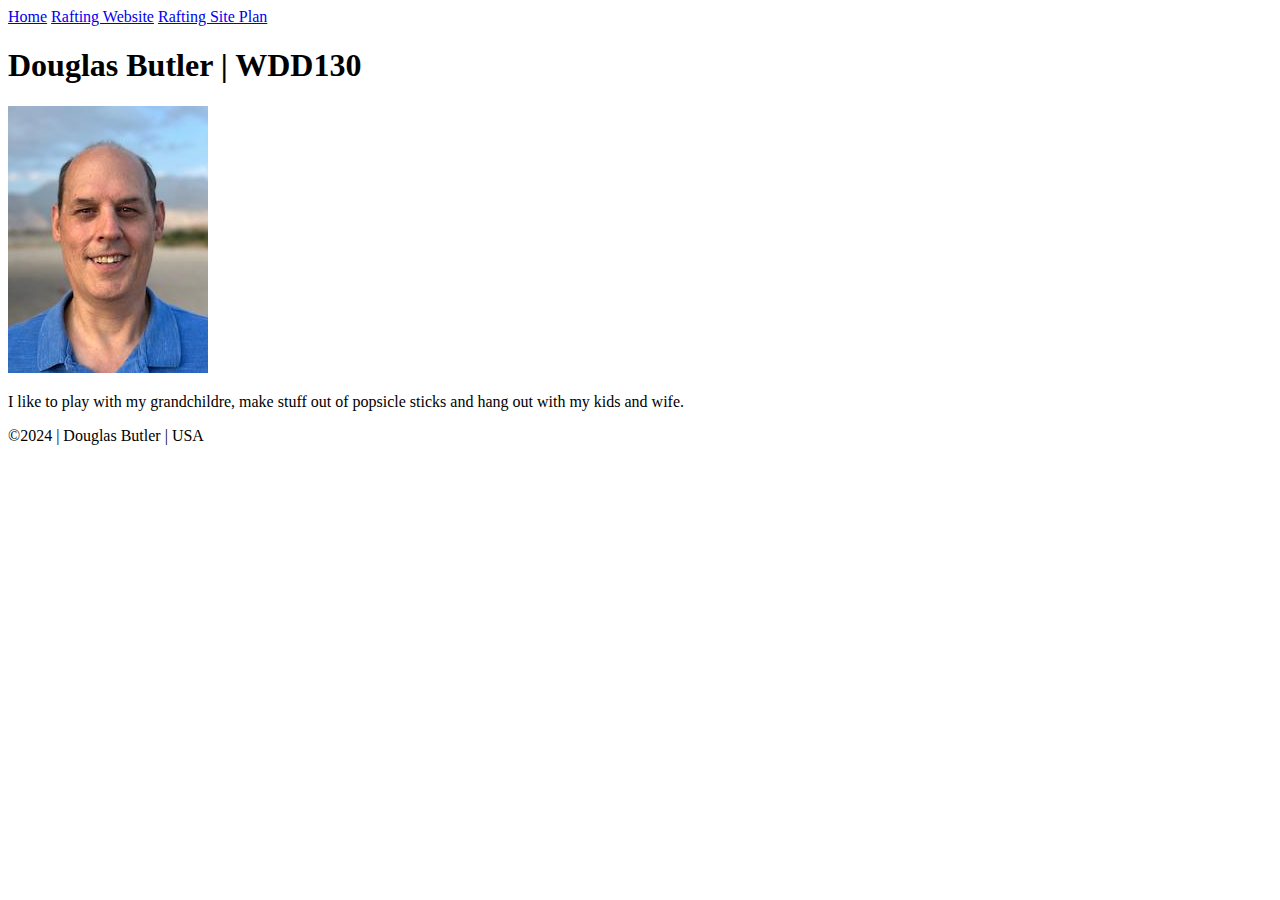
<file: week01/index.html>
<!DOCTYPE html>
<html lang="en">
<head>
    <meta charset="UTF-8">
    <meta name="viewport" content="width=device-width, initial-scale=1.0">
    <title>Douglas Butler | WDD130</title>
</head>
<body>
    <header>
        <nav>
            <a href="#">Home</a>
            <a href="wwr/">Rafting Website</a>
            <a href="wwr/site-plan-rafting.html">Rafting Site Plan</a>
        </nav>
    </header>
    <Main>
        <h1>Douglas Butler | WDD130</h1>
        <img src="images/profile.jpg" alt="Hello my name is Douglas Butler" width="200">
        <p>I like to play with my grandchildre, make stuff out of popsicle sticks and hang out with my kids and wife.</p>
    </Main>
    <footer>
        <p>&copy;2024 | Douglas Butler | USA</p>
    </footer>
    
</body>
</html>
</file>
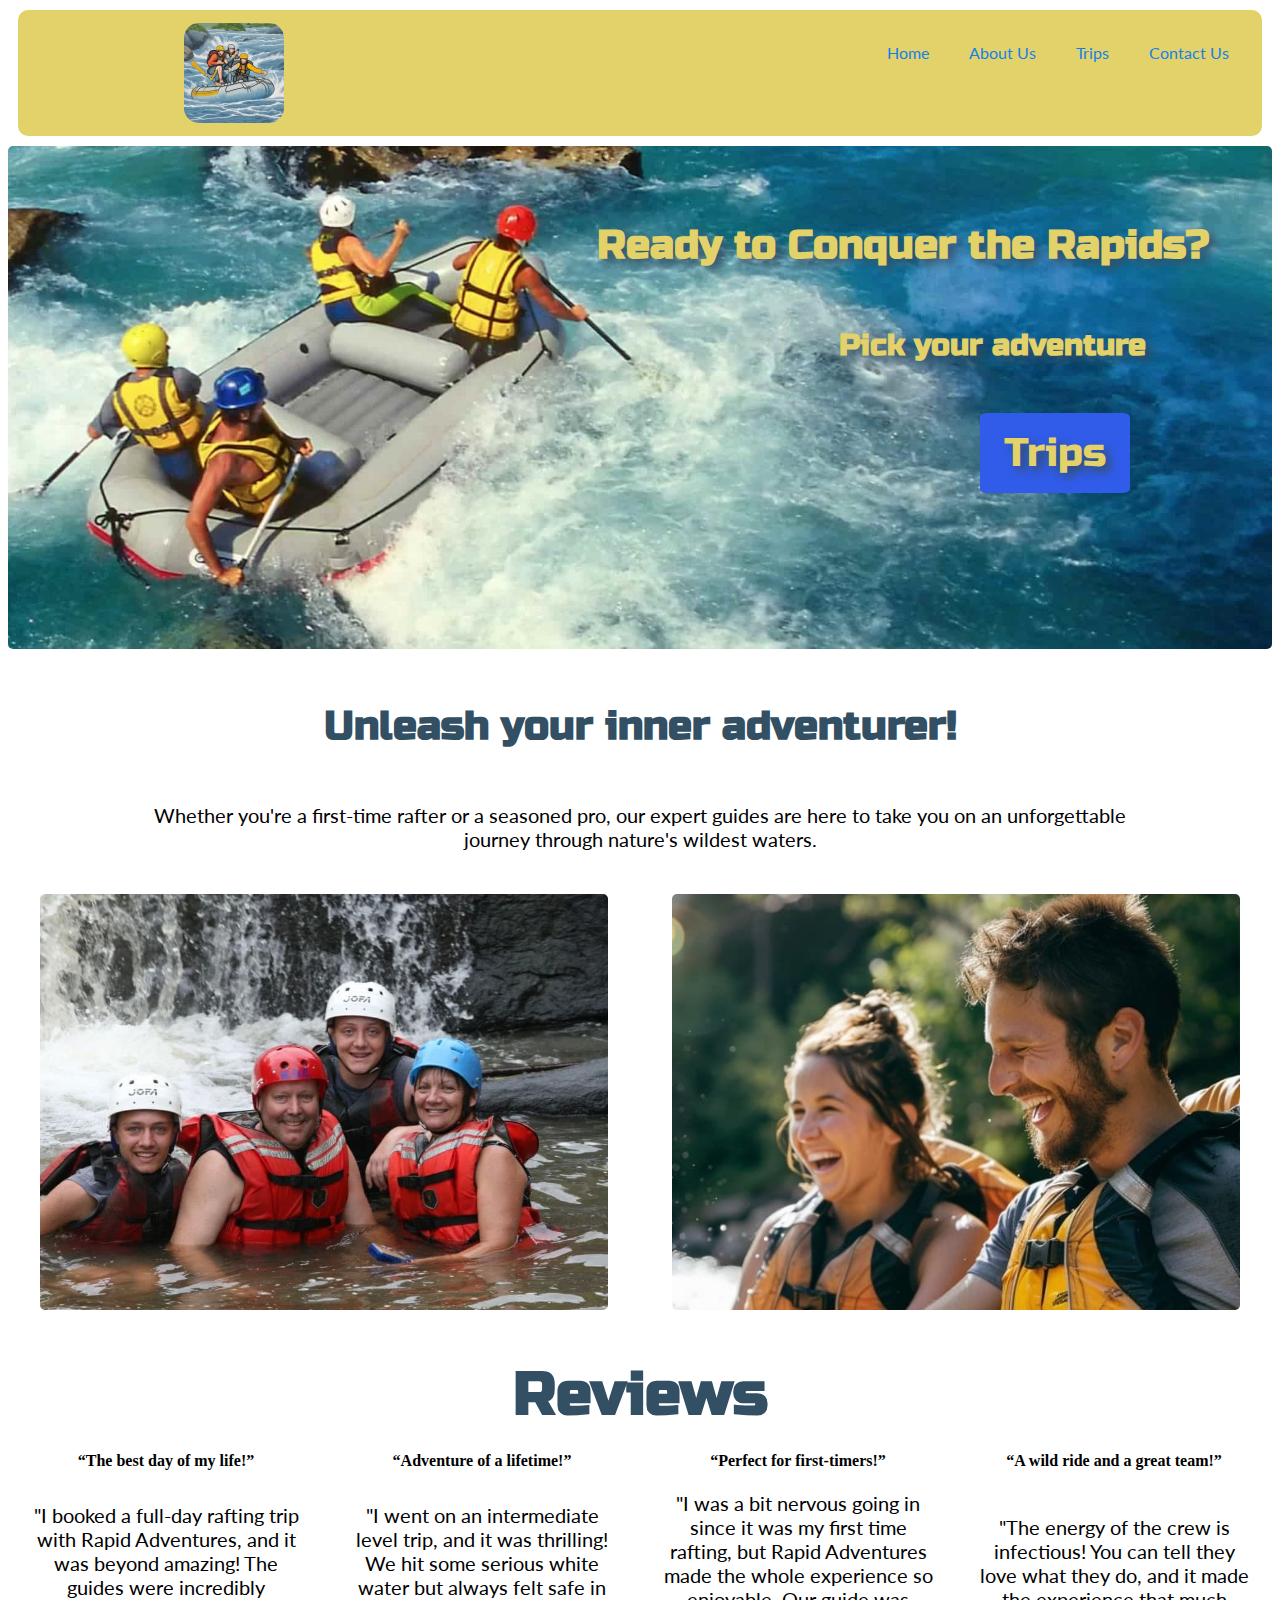
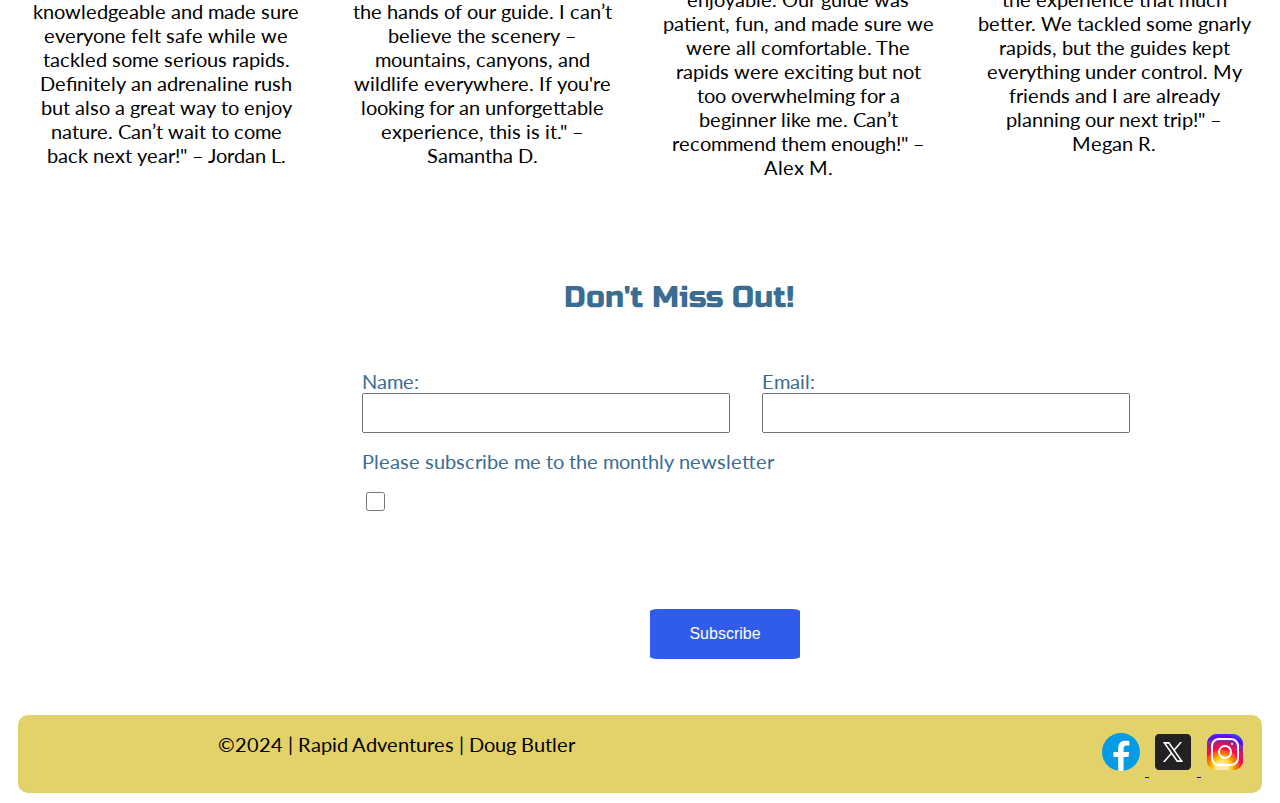
<file: wwr/index.html>
<!DOCTYPE html>
<html lang="en">
<head>
    <meta charset="UTF-8">
    <meta name="viewport" content="width=device-width, initial-scale=1.0">
    <link rel="stylesheet" href="styles/rafting.css">
    <meta name="description" content="Contact information for Rapid Adventures">
    <meta name="author" content="Doug Butler">
    <title>WDD130 | Rapid Adventures | Contact</title>
</head>
<body>
    <header>
        <img id="logo" src="images/LikeIt.jpg" alt="Rapid Adventures a white water rafting adventure experience">
        <nav>
            <li class = "navigation">
                <a href="index.html">Home</a>
                <a href="about.html">About Us</a>
                <a href="trips.html">Trips</a>
                <a href="contact.html">Contact Us</a>
            </li>
        </nav>
    </header>
    <section class="home_hero">
        <div>
            <img src="images/Homepage_Hero (1).jpg" alt="White Water Rafting">
            <h1>Ready to Conquer the Rapids?</h1>
            <!-- <h2>Gear Up for the Thrill of a Lifetime!</h2>   -->
            <h3>Pick your adventure</h3>  
            <a href="trips.html"><button class="trips_button">Trips</button></a>        
        </div>
    </section>
    <section class="reviews">
        <h2  class="column_3" >Unleash your inner adventurer! </h2>
        <p class="column_3">Whether you're a first-time rafter or a seasoned pro, our expert guides are here to take you on an unforgettable journey through nature's wildest waters.</p>
        <img class="column_1" src="images/Experience.jpg" alt="Family having a great experience on a river">
        <img class="column_2" src="images/relationships.jpg" alt="Man and woman building a relationship">
        <h1 class="column_3">Reviews</h1>
        <h4>“The best day of my life!”</h4>
        <h4>“Adventure of a lifetime!”</h4>
        <h4>“Perfect for first-timers!”</h4>
        <h4>“A wild ride and a great team!”</h4>
        <p>"I booked a full-day rafting trip with Rapid Adventures, and it was beyond amazing! The guides were incredibly knowledgeable and made sure everyone felt safe while we tackled some serious rapids. Definitely an adrenaline rush but also a great way to enjoy nature. Can’t wait to come back next year!" – Jordan L.</p>
        
        <p>"I went on an intermediate level trip, and it was thrilling! We hit some serious white water but always felt safe in the hands of our guide. I can’t believe the scenery – mountains, canyons, and wildlife everywhere. If you're looking for an unforgettable experience, this is it." – Samantha D.</p>
        
        <p>"I was a bit nervous going in since it was my first time rafting, but Rapid Adventures made the whole experience so enjoyable. Our guide was patient, fun, and made sure we were all comfortable. The rapids were exciting but not too overwhelming for a beginner like me. Can’t recommend them enough!" – Alex M.</p>
        
        <p>"The energy of the crew is infectious! You can tell they love what they do, and it made the experience that much better. We tackled some gnarly rapids, but the guides kept everything under control. My friends and I are already planning our next trip!" – Megan R.</p>

    </section>
    <form>
        <fieldset>
            <legend>Don't Miss Out!</legend>
            <div class="message">
                <label for="user_name">Name:</label>
                <label for="useremail">Email:</label>
                <input type="text" id="user_name" name="user_name">
                <input type="email" name="useremail" id="useremail">
                <label class="textarea" for="subscribes">Please subscribe me to the monthly newsletter</label>                        
                <input type="checkbox" name="subscribe" id="subscribes">
                <button class="textarea">Subscribe</button>
            </div>
                            
        </fieldset>
        
    </form>
    <main>
    </main>
    <footer>
        <p>©2024 | Rapid Adventures | Doug Butler</p>
        <nav class="sociallinks">
            <a href="https://facebook.com">
                <img src="images/facebook-48.svg" alt="Facebook">
            </a>
            <a href="https://twitter.com">
                <img src="images/twitterx-48.svg" alt="Twitter">
            </a>            
            <a href="https://instagram.com">
                <img src="images/instagram-48.svg" alt="Instagram">
            </a>
        </nav>
    </footer>
</body>
</html>
</file>
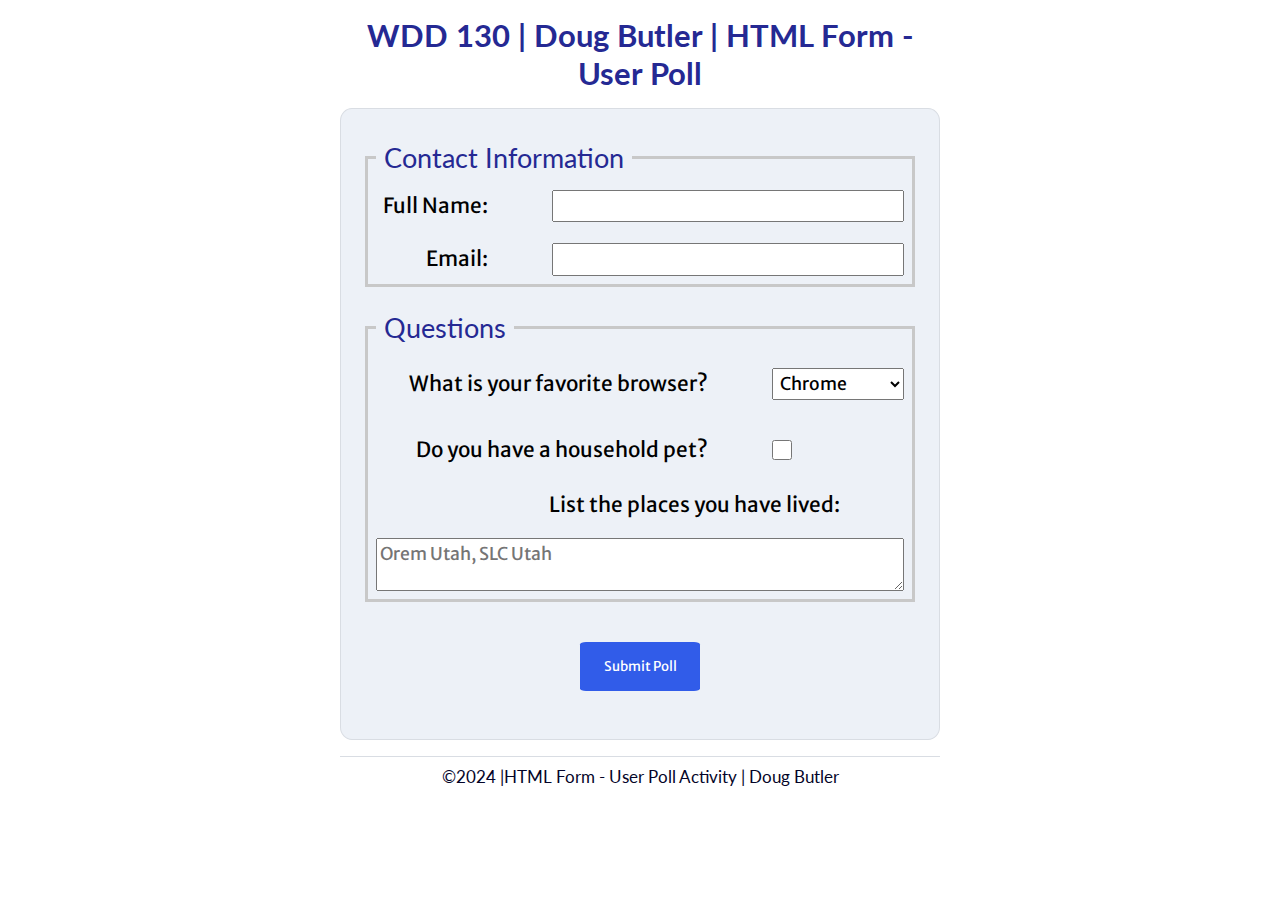
<file: week05/poll-form.html>
<!DOCTYPE html>
<html lang="en">
<head>
    <meta charset="UTF-8">
    <link rel="stylesheet" href="styles/poll-form.css">
    <meta name="viewport" content="width=device-width, initial-scale=1.0">
    <title>WDD 130 | HTML Form - User Poll</title>
    <link rel="preconnect" href="https://fonts.googleapis.com">
    <link rel="preconnect" href="https://fonts.gstatic.com" crossorigin>
    <link href="https://fonts.googleapis.com/css2?family=Lato:ital,wght@0,100;0,300;0,400;0,700;0,900;1,100;1,300;1,400;1,700;1,900&family=Merriweather+Sans:ital,wght@0,300..800;1,300..800&family=Source+Code+Pro:ital,wght@0,200..900;1,200..900&display=swap" rel="stylesheet">
</head>
<body>
    <header>
        <h1>WDD 130 | Doug Butler | HTML Form - User Poll</h1>
    </header>
    <main>
        <form>
            <fieldset class="contact_info">
                <legend>Contact Information</legend>
                <div class="form-item column2">
                    <label for="fullname">Full Name:</label>
                    <input type="text" id="fullname" name="fullname">
                </div>
                <div class="form-item column2">
                    <label for="useremail">Email:</label>
                    <input type="email" name="useremail" id="useremail">
                </div>
            </fieldset>
            <fieldset class="questions">
                <legend>Questions</legend>
                <div class="form-item column1">
                    <label for="browser">What is your favorite browser?</label>
                    <select name="browser" id="browser">
                        <option value="chrome">Chrome</option>
                        <option value="edge">Edge</option>
                        <option value="safari">Safari</option>
                        <option value="other">Other</option>
                    </select>
                </div>
                <div class="form-item column1">
                    <label for="pet">Do you have a household pet?</label>
                    <input class="pet" type="checkbox" name="pet" id="pet">
                </div>
                <label for="feedback">List the places you have lived:</label>
                <textarea name="feedback" id="feedback" rows="2" placeholder="Orem Utah, SLC Utah"></textarea>
                
            </fieldset>
            <button>Submit Poll</button>
        </form>
    </main>
    <footer>
        <p>&#169;2024 |HTML Form - User Poll Activity | Doug Butler</p>
    </footer>
</body>
</html>
</file>
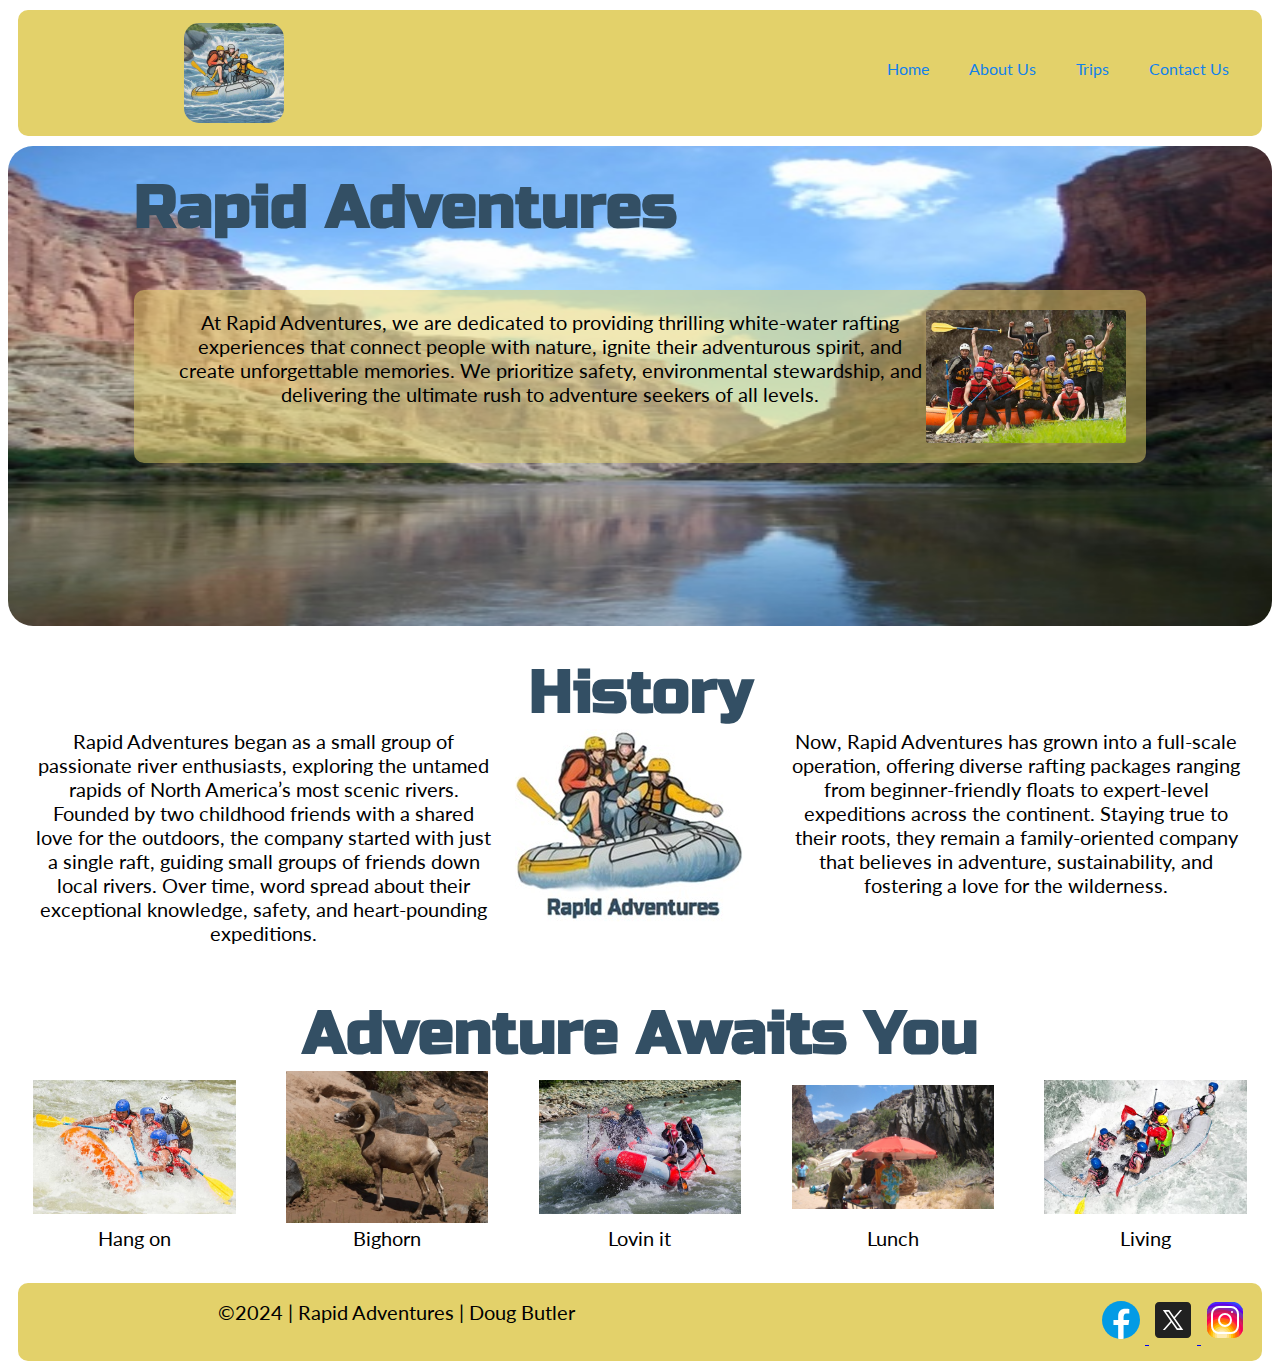
<file: wwr/about.html>
<!DOCTYPE html>
<html lang="en">
<head>
    <meta charset="UTF-8">
    <meta name="viewport" content="width=device-width, initial-scale=1.0">
    <link rel="stylesheet" href="styles/rafting.css">
    <meta name="description" content="A White Water Rafting Website">
    <meta name="author" content="Doug Butler">
    <title>Doug Butler | WDD130 | Rapid Adventures</title>
</head>
<body>
    <header>
        <img id="logo" src="images/LikeIt.jpg" alt="Rapid Adventures a white water rafting adventure experience">
        <nav>
            <ul class = "navigation">
                <a href="index.html">Home</a>
                <a href="about.html">About Us</a>
                <a href="trips.html">Trips</a>
                <a href="contact.html">Contact Us</a>
            </ul>
        </nav>
    </header>
    <main>
        <div class="hero">
            <img src="images/river-narrow.jpg" alt="Narrow canyon with a river running through it.">
            <h1 class="russo-one-regular">Rapid Adventures</h1>
            <article>
                <img src="images/happy.jpg" alt="Group of happy rafters sitting in a raft with hands in the air.">
                <p>At Rapid Adventures, we are dedicated to providing thrilling white-water rafting experiences that connect people with nature, ignite their adventurous spirit, and create unforgettable memories. We prioritize safety, environmental stewardship, and delivering the ultimate rush to adventure seekers of all levels.</p>
            </article>
        </div>
        <section class="history">
            <h1 id="history" class="russo-one-regular">History</h2>
            <p>Rapid Adventures began as a small group of passionate river enthusiasts, exploring the untamed rapids of North America’s most scenic rivers. Founded by two childhood friends with a shared love for the outdoors, the company started with just a single raft, guiding small groups of friends down local rivers. Over time, word spread about their exceptional knowledge, safety, and heart-pounding expeditions.</p>
            <img src="images/LikeIt2.jpg" alt="">
            <p>Now, Rapid Adventures has grown into a full-scale operation, offering diverse rafting packages ranging from beginner-friendly floats to expert-level expeditions across the continent. Staying true to their roots, they remain a family-oriented company that believes in adventure, sustainability, and fostering a love for the wilderness.</p>
        </section>
        <section class="pics">
            <h1 id="pics" class="russo-one-regular">Adventure Awaits You</h2>
            <img src="images/rafting30_600.jpg" alt="Group in a boat white water rafting">
            <img src="images/bighorn-ram.jpg" alt="Bighorn sheep">
            <img src="images/rafting32_600.jpg" alt="Group in a boat white water rafting">
            <img src="images/lunch.jpg" alt="Group eating lunch">
            <img src="images/rafting42_600.jpg" alt="Group in a boat white water rafting">
            
            
            <p>Hang on</p>
            <p>Bighorn</p>
            <p>Lovin it</p>
            <p>Lunch</p>
            <p>Living</p>
        </section>
    </main>
    <footer>
        <p>©2024 | Rapid Adventures | Doug Butler</p>
        <nav class="sociallinks">
            <a href="https://facebook.com">
                <img src="images/facebook-48.svg" alt="Facebook">
            </a>
            <a href="https://twitter.com">
                <img src="images/twitterx-48.svg" alt="Twitter">
            </a>            
            <a href="https://instagram.com">
                <img src="images/instagram-48.svg" alt="Instagram">
            </a>
        </nav>
    </footer>
</body>
</html>
</file>
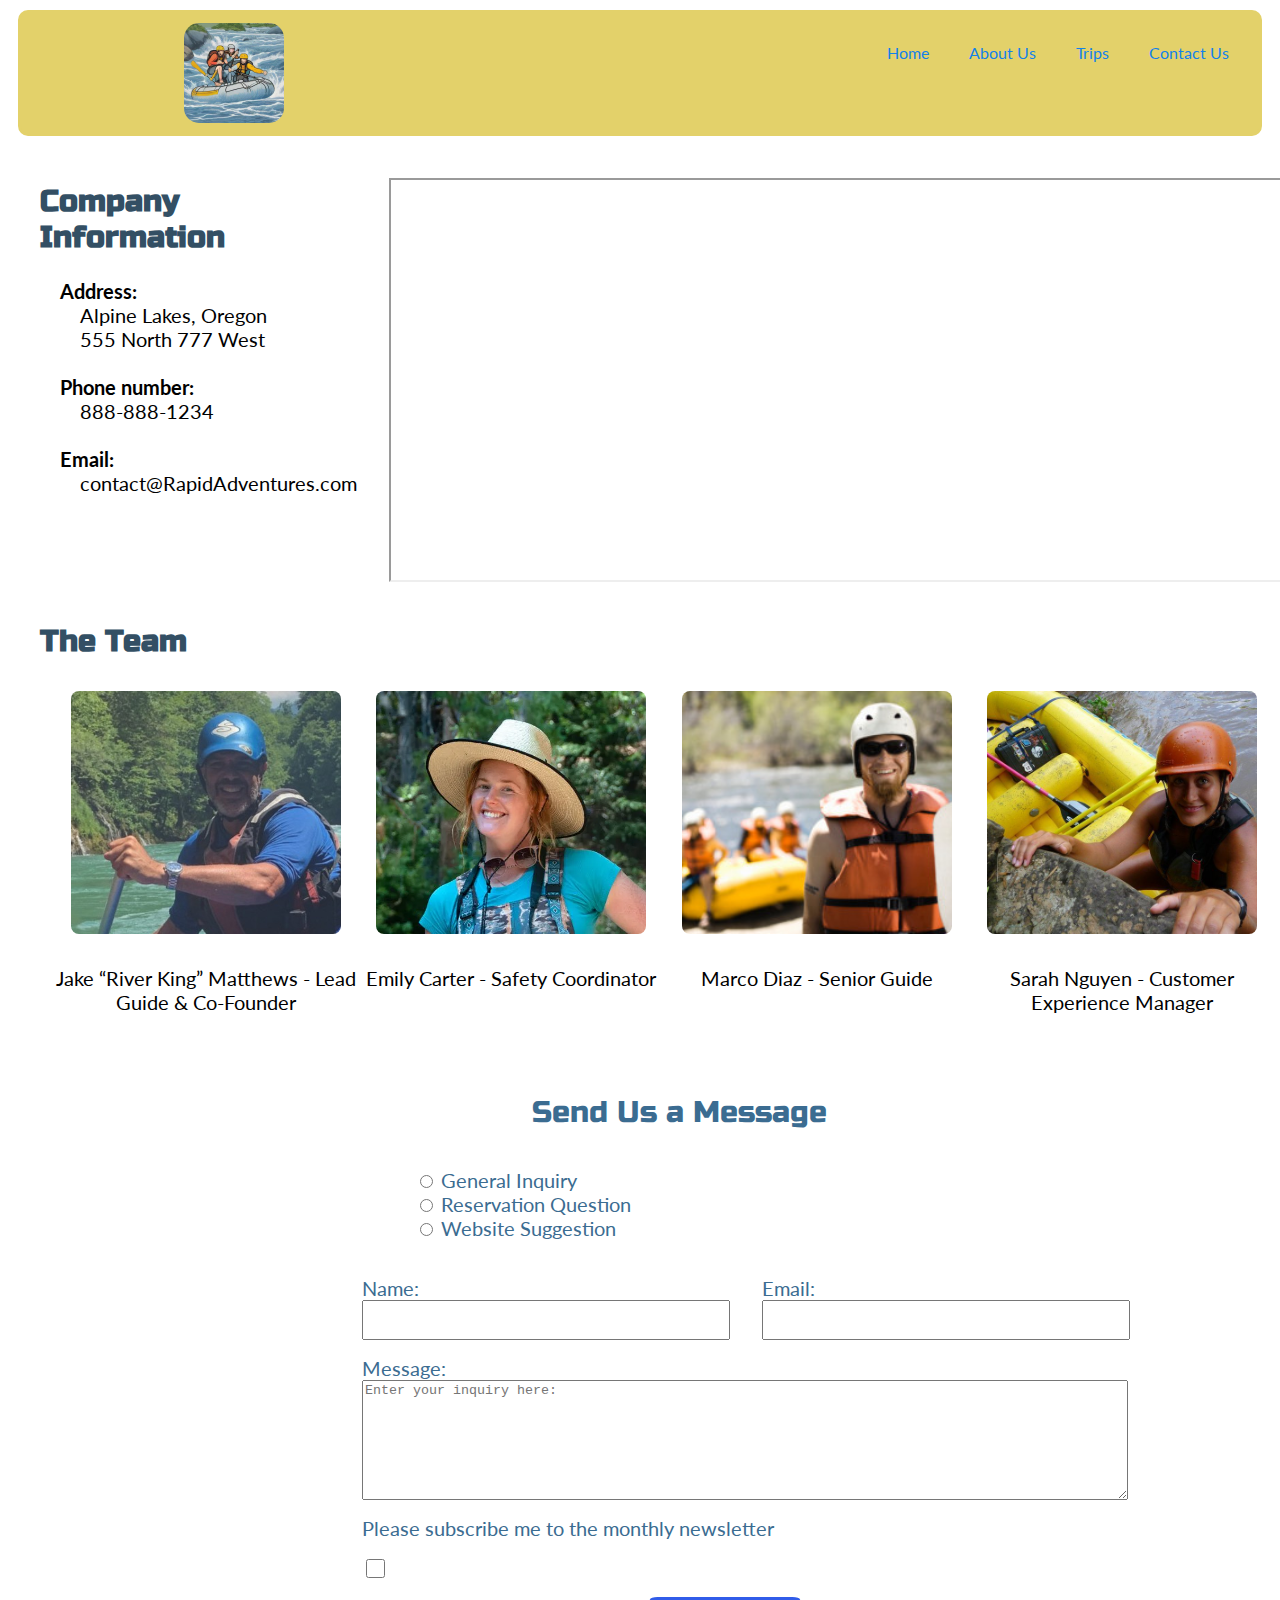
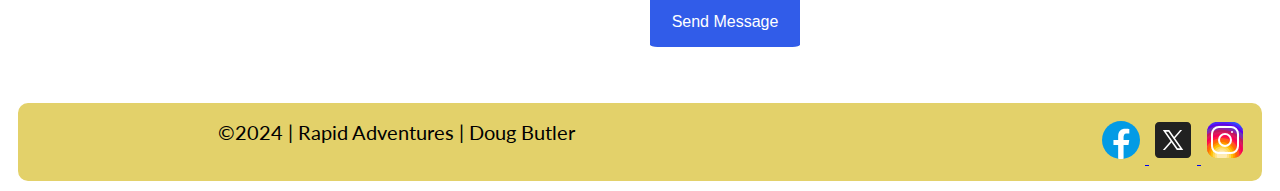
<file: wwr/contact.html>
<!DOCTYPE html>
<html lang="en">
<head>
    <meta charset="UTF-8">
    <meta name="viewport" content="width=device-width, initial-scale=1.0">
    <link rel="stylesheet" href="styles/rafting.css">
    <meta name="description" content="Contact information for Rapid Adventures">
    <meta name="author" content="Doug Butler">
    <title>WDD130 | Rapid Adventures | Contact</title>
</head>
<body>
    <header>
        <img id="logo" src="images/LikeIt.jpg" alt="Rapid Adventures a white water rafting adventure experience">
        <nav>
            <li class = "navigation">
                <a href="index.html">Home</a>
                <a href="about.html">About Us</a>
                <a href="trips.html">Trips</a>
                <a href="contact.html">Contact Us</a>
            </li>
        </nav>
    </header>
    <main>
        <section class="company_info">
            <div class="column1">
                <h3>Company Information</h3>
                <p class="company_info_label">Address:</p>
                <p class="company_info_data" >Alpine Lakes, Oregon</p>
                <p class="company_info_data">555 North 777 West</p>
                <p class="company_info_label">Phone number:</p>
                <p class="company_info_data">888-888-1234</p>
                <p class="company_info_label">Email:</p>
                <p class="company_info_data">contact@RapidAdventures.com</p>
            </div>
            <div class="google_map">
                <iframe src="https://www.google.com/maps/embed?pb=!1m16!1m12!1m3!1d37937.75054710623!2d-110.74157328278145!3d45.0301995751!2m3!1f0!2f0!3f0!3m2!1i1024!2i768!4f13.1!2m1!1swhite%20water%20rafting%20on%20the%20snake%20river!5e0!3m2!1sen!2sus!4v1728769367234!5m2!1sen!2sus" height="400" width="900"></iframe>
            </div>
        </section>

        <section >
            <h3 id="team">The Team</h3>
            <div class="team">
                <img src="images/ceo.jpg" alt="Lead Guide & Co-Founder">
                <img src="images/safety_coordinator.webp" alt="Safety Coordinator">
                <img src="images/senior_guide.jpg" alt="">
                <img src="images/customer_experience.jpg" alt="">
                <p>Jake “River King” Matthews - Lead Guide & Co-Founder</p>
                <p>Emily Carter - Safety Coordinator</p>

                <p>Marco Diaz - Senior Guide</p>
                <p>Sarah Nguyen - Customer Experience Manager</p>
            </div>
        </section>
        <form>
            <fieldset>
                <legend>Send Us a Message</legend>

                <div class="radio_buttons">
                    <input type="radio" id="general" name="general" value="General Inquiry">
                    <label for="general">General Inquiry</label><br>
                    
                    <input type="radio" id="reservation" name="reservation" value="Reservation Question">
                    <label for="reservation">Reservation Question</label><br>
                    <input type="radio" id="suggestion" name="suggestion" value="Website Suggestion">
                    
                    
                    <label for="suggestion">Website Suggestion</label><br>
                </div>
                <div class="message">
                    <label for="user_name">Name:</label>
                    <label for="useremail">Email:</label>
                    <input type="text" id="user_name" name="user_name">
                    <input type="email" name="useremail" id="useremail">
                    <label class="textarea"  for="message">Message:</label>
                    <textarea class="textarea" name="message" id="message" rows="6" placeholder="Enter your inquiry here:"></textarea>
                    <label class="textarea" for="subscribes">Please subscribe me to the monthly newsletter</label>                        
                    <input type="checkbox" name="subscribe" id="subscribes">
                    <button class="textarea">Send Message</button>
                </div>
                                
            </fieldset>
            
        </form>
    </main>
    <footer>
        <p>©2024 | Rapid Adventures | Doug Butler</p>
        <nav class="sociallinks">
            <a href="https://facebook.com">
                <img src="images/facebook-48.svg" alt="Facebook">
            </a>
            <a href="https://twitter.com">
                <img src="images/twitterx-48.svg" alt="Twitter">
            </a>            
            <a href="https://instagram.com">
                <img src="images/instagram-48.svg" alt="Instagram">
            </a>
        </nav>
    </footer>
</body>
</html>
</file>
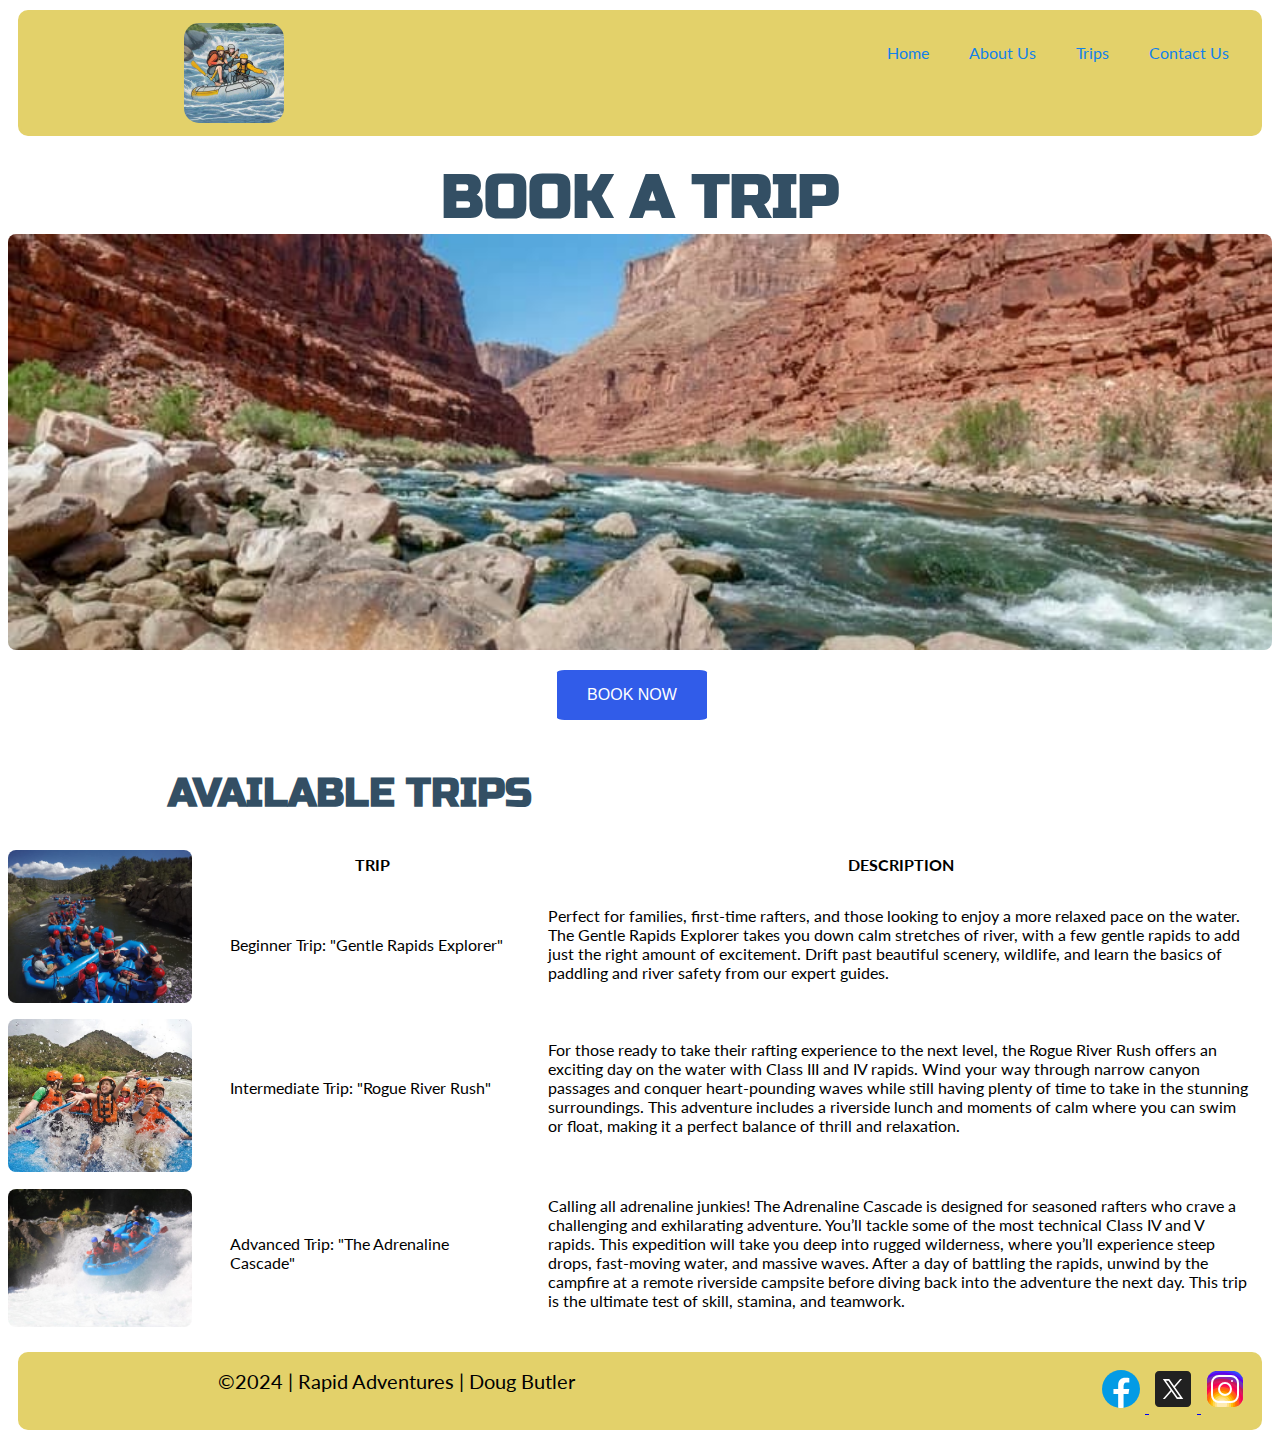
<file: wwr/trips.html>
<!DOCTYPE html>
<html lang="en">
<head>
    <meta charset="UTF-8">
    <meta name="viewport" content="width=device-width, initial-scale=1.0">
    <link rel="stylesheet" href="styles/rafting.css">
    <meta name="description" content="Book your trip with Rapid Adventures">
    <meta name="author" content="Doug Butler">
    <title>WDD130 | Rapid Adventures | Trips</title>
</head>
<body>
    <header>
        <img id="logo" src="images/LikeIt.jpg" alt="Rapid Adventures a white water rafting adventure experience">
        <nav>
            <li class = "navigation">
                <a href="index.html">Home</a>
                <a href="about.html">About Us</a>
                <a href="trips.html">Trips</a>
                <a href="contact.html">Contact Us</a>
            </li>
        </nav>
    </header>
    <main>
        <section>
            <div class="rapids">
                <h1 class="rapids">BOOK A TRIP</h1>
                <img class="rapids" src="images/trips_hero1.jpg" alt="team rafting on rapids">
                <a class="rapids" href="contact.html"><button type="submit">BOOK NOW</button> </a>         
            </div>
        </section>
    <article>
            <h2>AVAILABLE TRIPS</h2>
            <div class="trip_info">
                <img class="trip_col_1" src="images/Beginner1.jpg" alt="">
                <img class="trip_col_1" src="images/Intermediate1.jpg" alt="">
                <img class="trip_col_1" src="images/advanced1.jpg" alt="">
                <table class="trip_table">
                    <tr>
                        <th>TRIP</th>
                        <th>DESCRIPTION</th>
                    </tr>
                    <tr>
                        <td class="trip_name">Beginner Trip: 
                            "Gentle Rapids Explorer"</td>
                        <td class="trip_desc">Perfect for families, first-time rafters, and those looking to enjoy a more relaxed pace on the water. 
                            The Gentle Rapids Explorer takes you down calm stretches of river, with a few gentle rapids to add just the right amount of excitement. 
                            Drift past beautiful scenery, wildlife, and learn the basics of paddling and river safety from our expert guides. 
                        </td>   
                    </tr>
                    <tr>
                        <td class="trip_name">Intermediate Trip: "Rogue River Rush"</td>
                        <td class="trip_desc">For those ready to take their rafting experience to the next level, the Rogue River Rush offers an exciting day on the water with Class III and IV rapids. 
                            Wind your way through narrow canyon passages and conquer heart-pounding waves while still having plenty of time to take in the stunning surroundings. 
                            This adventure includes a riverside lunch and moments of calm where you can swim or float, making it a perfect balance of thrill and relaxation.
                        </td>   
                    </tr>
                    <tr>
                        <td class="trip_name">Advanced Trip: "The Adrenaline Cascade"</td>
                        <td class="trip_desc">Calling all adrenaline junkies! 
                            The Adrenaline Cascade is designed for seasoned rafters who crave a challenging and exhilarating adventure. 
                            You’ll tackle some of the most technical Class IV and V rapids. 
                            This expedition will take you deep into rugged wilderness, where you’ll experience steep drops, fast-moving water, and massive waves. 
                            After a day of battling the rapids, unwind by the campfire at a remote riverside campsite before diving back into the adventure the next day. 
                            This trip is the ultimate test of skill, stamina, and teamwork.
                        </td>   
                    </tr>
                </table>
            </div>
    </article>
    </main>
    <footer>
        <p>©2024 | Rapid Adventures | Doug Butler</p>
        <nav class="sociallinks">
            <a href="https://facebook.com">
                <img src="images/facebook-48.svg" alt="Facebook">
            </a>
            <a href="https://twitter.com">
                <img src="images/twitterx-48.svg" alt="Twitter">
            </a>            
            <a href="https://instagram.com">
                <img src="images/instagram-48.svg" alt="Instagram">
            </a>
        </nav>
    </footer>
</body>
</html>
</file>
<file: wwr/styles/rafting.css>
@import url('https://fonts.googleapis.com/css2?family=Lato:ital,wght@0,100;0,300;0,400;0,700;0,900;1,100;1,300;1,400;1,700;1,900&family=Russo+One&display=swap');
:root {
  --primary-color:		#E3D16A;
  --secondary-color:	#A0B9DB;
  --Accent1-color:		#1281EB;
  --Accent2-color:		#C7E1F5;
  
  --Heading-font:		Russo One, sans-serif;
  --Text-font:		Lato, sans-serif;  
  --max-width: 1400px;
}
body {
  max-width: 1400px;
}
h1 {
  text-align: center;
  font-size: 60px;
  margin-top: 25px;
  margin-bottom: 0px;
}
h2 {

  font-size: 40px;
}
h3 {
  margin-top: 5px;
  margin-bottom: 0px;
  font-size: 30px;
}
p, header, .message, .radio_buttons, td, tr {
  font-family: var(--Text-font);
}
h1, h2, h3 {
  font-family: var(--Heading-font);
  color: #334F64;
}
p {
  margin: 0% 1em 1em 1em;
  font-size: 20px;
}
#logo {
  border-radius: 15px;
  width: 100px;
  height:  auto;
  align-self: center;
  justify-self: center;
}
.hero article {
  position: absolute;
  right: 10%;
  left: 10%;
  top: 30%;
  background-color: rgb(227, 209, 106, .5);
  border-radius: 10px;
  padding: 20px;
  text-align: center;
}
.rapids {
  text-align: center;
  width: 100%;
  border-radius: .5rem;
  margin-left: 0%;
}
.rapids button {
  margin-left: 0%;
}
article h2 {
  text-align: left;
  padding-left: 10rem;
}
.hero img {
  display: block;
  width: 100%;
  height: 30rem;
  border-radius: 25px;
}
.hero article img {
  width: 200px;
  height: auto;
  float: right;
  border-radius: 3px;
}
.hero h1 {
  top: 0%;
  position: absolute;
  right: 10%;
  left: 10%;
  text-align: left ;
  font-size: 60px;
  
}
.home_hero h1 {
  top: 10%;
  position: absolute;
  right: 5%;
  left: 10%;
  text-align: right;
  font-size: 40px;
  text-shadow: #334F64 5px 5px 10px;
  color: #E3D16A;
}
.home_hero h2 {
  top: 20%;
  position: absolute;
  right: 10%;
  left: 10%;
  text-align: right;
  font-size: 30px;
  text-shadow: #334F64 5px 5px 10px;
  color: #E3D16A;
}
.home_hero h3 {
  top: 35%;
  position: absolute;
  right: 10%;
  left: 10%;
  text-align: right;
  font-size: 30px;
  text-shadow: #334F64 5px 5px 10px;
  color: #E3D16A;
}
.home_hero button {
  top: 50%;
  position: absolute;
  right: 10%;
  left: 10%;
  text-align: center;
  justify-self: right;
  font-size: 40px;
  text-shadow: #334F64 5px 5px 10px;
  color: #E3D16A;
  font-family: var(--Heading-font);
}
.hero {
  max-width: 1400px;
  position: relative;
}
.home_hero {
  max-width: 1400px;
  position: relative;
}
.home_hero img {
  display: block;
  width: 100%;
  height: auto;
  border-radius: 5px;
}
.pics img {
  width: 80%;
  height: auto; 
}
header {
	display: grid;
	grid-template-columns: 1fr 2fr;
  border: solid #E3D16A ;
  padding: 10px;
  border-radius: 10px;
  margin: 10px;
  background-color: #E3D16A;
}
nav {
	text-align: right;
  justify-self: end;
}
.navigation {
	display: flex;
	list-style: none;
}
.navigation li {
	flex: 1 1 100%;
}
.navigation a {
	display: block;
	color: #1281EB;
	padding: 20px;
	text-decoration: none;

}
.navigation a:hover {
	color: #A0B9DB;
	font-weight: 700;
	text-decoration: underline;
}
.history {
  display: grid;
  grid-template-columns: 2fr 1fr 2fr;
  align-content: start;
  text-align: center;
  margin: 5px;
}
#history {
  grid-column: 1/4;
}
.pics {
  display: grid;
  grid-template-columns: repeat(5, 1fr);
  grid-template-rows: 2fr 3fr 1fr;
  align-items: center;
  text-align: center;
  justify-items: center;
}
#pics {
  grid-column: 1/6;
}
footer {
	display: grid;
	grid-template-columns: 3fr 2fr;
  border: solid #E3D16A ;
  padding: 10px;
  border-radius: 10px;
  margin: 10px;
  background-color: #E3D16A;
  text-align: center;
  align-items: center;
  justify-items: center;
}
.company_info {
  display: grid;
  grid-template-columns: 1fr 2fr; 
  grid-auto-rows: minmax(auto, 1fr);
  padding: 2rem;
  grid-gap: 2rem;
}
.google_map {
  grid-column: 2; 
}
.company_info_label {
  font-weight: bold;
  margin-bottom: 0px;
  margin-top: 1.5rem;
}
.company_info_data {
  margin: 0px 0px 0px 40px;
}
.team {
  display: grid;
  grid-template-columns: 1fr 1fr 1fr 1fr;
  grid-gap: 5px;
  margin-left: 3rem;
  justify-items: center;
}
.team img, .trip_info img {
  width: 90%;
  height: 90%;
  object-fit: cover; 
  border-radius: .5em;

  object-position: center;
}
.team p {
  border: 0px;
  padding: 0px;
  margin: 0px;
  text-align: center;
}
#team {
  padding: 0rem 0rem 2rem 2rem;
}
legend {
  text-align: center;
  font-family: 'Russo One', sans-serif;
  color: #3b6c91;
  margin-top: 5rem;
  padding-top: 5rem;
  margin-bottom: 2rem;
  font-size: 30px;
  padding-left: 5rem;
}
fieldset {
  border: none;
  color: #3b6c91;
}
.radio_buttons {
  display: grid;
  grid-template-columns: 1.5fr 1fr 2fr;
  grid-template-rows: 1fr 1fr;
  padding: 0%;
  margin: 0%;
  border: 0cm;
  margin: 0% 1em 1em 1em;
  font-size: 20px;
}
.radio_buttons input {
  justify-self: right;
  padding-right: 0rem;
  margin-right: .5rem;
}
.radio_buttons label {
  justify-self: left;
}
.message {
  display: grid;
  grid-template-columns: 1fr 1fr;
  grid-template-rows: 1fr 1fr 1fr 3fr;
  padding: 0%;
  margin: 0%;
  border: 0cm;
  margin: 0% 1em 1em 1em;
  font-size: 20px;
  justify-items: left;
  padding-left: 20rem;
  width: 800px;
  
}
.message label {
  justify-self: left;
  padding-top: 1rem;
}
.message input {
  width: 90%;
  height: auto;
}
.textarea {
  grid-column: 1 / span 2;
}
.message textarea {
  width: 95%;
}
#subscribes {
  justify-self: left;
  padding-left: 0px;
  width: 1.2rem;
  height: 1.2rem;
  margin-top: 1.2rem;
}
button:hover {
  background-color: rgb(137, 179, 238);
  color: black;
}
button {
  margin: 1rem;
  width: 150px;
  justify-self: left;
  background-color: rgb(49, 92, 233);
  border-radius: 5%;
  border: none;
  padding: 1rem;
  color: white;
  margin-left: 18rem;
  font-size:medium;
}
.container {
  display: grid;
  grid-template-columns: repeat( auto-fill, minmax(150px, 1fr));
  gap: 10px;
}
.reviews {
  display: grid;
  grid-template-columns: repeat(4, 1fr);
  grid-template-rows: .5fr .2fr 1.5fr .2fr .1fr .1fr ;
  align-items: center;
  text-align: center;
  border-radius: 5px;
  justify-items: center;

}
.reviews img {
  width: 90%;
  height: 90%;
  object-fit: cover;
  border-radius: 5px;
  object-position: center;
}
.column_1, .column_1 img {
  grid-column: 1 / span 2;
  width: 80%;
  height: auto;
}
.column_2 {
  grid-column: 3 / span 2;
  width: 80%;
  height: auto;
}
.column_3 {
  grid-column: 1 / span 4;
  width: 80%;
  height: auto;
}
.trip_name {
  width: 250px;
  padding: 1rem;
}
.trip_desc {
  width: 70%;
  padding: 1rem;
  text-align: left;
}
.trip_info {
  display: grid;
}
.trip_table {
  grid-column: 2 / span 3;
  grid-row: 1 / span 3;
}
.trip_col_1 {
  grid-column: 1;
}
</file>
<file: week05/styles/poll-form.css>
* {
    margin: 0;
    padding: 0;
    box-sizing: border-box;
}
body {
    font-family: lato, system-ui, -apple-system, BlinkMacSystemFont, 'Segoe UI', Roboto, Oxygen, Ubuntu, Cantarell, 'Open Sans', 'Helvetica Neue', sans-serif;
    font-size: 1.3em;
}
header {
    margin: 0 auto;
    width: 600px;
}
h1 {
    margin: 1rem;
    font-size: 1.5em;
    color: rgb(37, 41, 147);
    text-align: center;
}
form {
    width: 600px;
    margin: 0 auto;
    padding: 1rem;
    display: grid;
    background-color: rgb(237, 241, 247);
    border-radius: 2%;
    border: solid 1px rgb(217, 221, 227);
}
.contact_info {
    display: grid;
    grid-gap: 1em;
    margin: .5rem;
    border: solid rgb(200, 200, 200);
    padding: .5rem;
}
.questions {
    display: grid;
    grid-gap: 1em;
    margin: .5rem;
    border: solid rgb(200, 200, 200);
    padding: .5rem;
}
legend {
    padding: .5rem;
    font-size: 1.3em;
    color: rgb(37, 41, 147);
}
label, input, button, select, textarea {
    font-family: 'Merriweather Sans';
}
input, select, textarea {
    padding: .2rem;
    font-size: 1.1rem;
}
label {
    text-align: right;
    padding-right: 4rem;
}
input[type="checkbox"] {
    width: 20px;
    height: 20px;
    vertical-align: bottom;
} 
button:hover {
    background-color: rgb(137, 179, 238);
    color: black;
}
button {
    margin: 2rem;
    width: 120px;
    justify-self: center;
    background-color: rgb(49, 92, 233);
    border-radius: 5%;
    border: none;
    padding: 1rem;
    color: white;
}
footer {
    margin: 1rem auto;
    width: 600px;
    text-align: center;
    font-size: 0.8em;
    color: rgb(4, 4, 40);
    padding-top: 10px;
    border-top: 1px solid rgb(217, 221, 227);
}
.form-item {
    display: grid;
    align-items: center;
}
.column1  {
    grid-template-columns: 3fr 1fr;
    margin: 0.5rem 0;
}
.column2 {
    grid-template-columns: 1fr 2fr;
}
</file>
